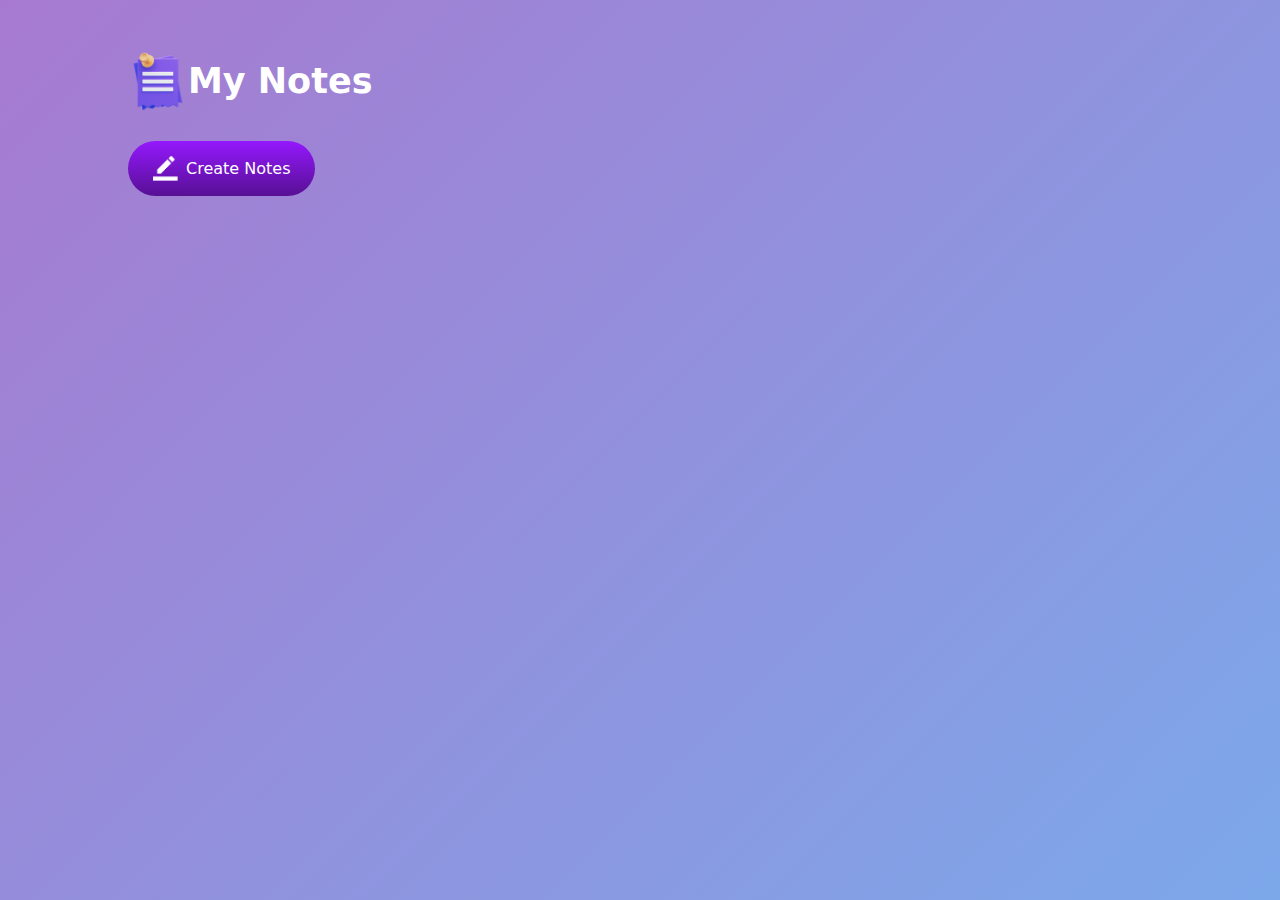
<file: My Notes/HTML/index.html>
<!DOCTYPE html>
<html lang="en">
	<head>
		<!-- Set character encoding for the document -->
		<meta charset="UTF-8" />

		<!-- Configure viewport settings for responsive design -->
		<meta name="viewport" content="width=device-width, initial-scale=1.0" />

		<!-- Set the title of the document -->
		<title>My Notes</title>

		<!-- Favicon (icon displayed in the browser tab) -->
		<link rel="icon" type="image/png" href="/My Notes/Images/notes.png" />

		<!-- Link to external CSS file for styling -->
		<link rel="stylesheet" href="/My Notes/CSS/style.css" />
	</head>
	<body>
		<!-- Main container for the "My Notes" web page -->
		<div class="container">
			<!-- Heading with the "My Notes" title and an image -->
			<h1><img src="/My Notes/Images/notes.png" alt="" />My Notes</h1>

			<!-- Button to create new notes -->
			<button class="btn">
				<img src="/My Notes/Images/edit.png" alt="" />Create Notes
			</button>

			<!-- Container for displaying notes (currently commented out) -->
			<div class="notes-container">
				<!-- Placeholder for potential notes with delete functionality -->
				<!-- <p contenteditable="true" class="input-box">
                    <img src="/My Notes/Images/delete.png" alt="">
                </p> -->
			</div>
		</div>

		<!-- Include the JavaScript file for handling functionality -->
		<script src="/My Notes/JS/app.js"></script>
	</body>
</html>
</file>
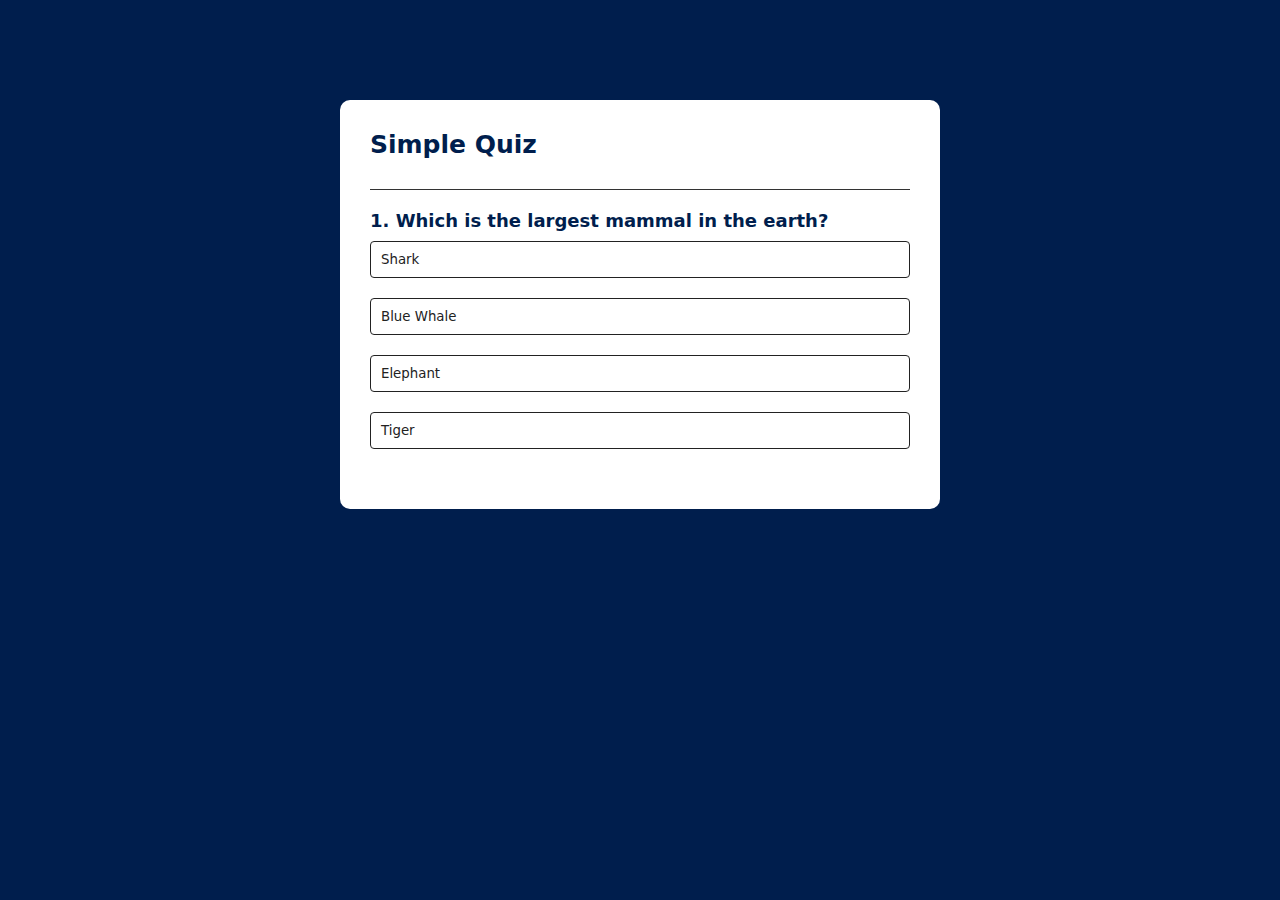
<file: Quiz App/HTML/index.html>
<!DOCTYPE html>
<html lang="en">
	<head>
		<!-- Set character encoding for the document -->
		<meta charset="UTF-8" />

		<!-- Configure viewport settings for responsive design -->
		<meta name="viewport" content="width=device-width, initial-scale=1.0" />

		<!-- Link to external CSS file for styling -->
		<link rel="stylesheet" href="/Quiz App/CSS/style.css" />

		<!-- Set the title of the document -->
		<title>Quiz App</title>
	</head>
	<body>
		<!-- Main container for the quiz application -->
		<div class="app">
			<!-- Heading for the quiz application -->
			<h1>Simple Quiz</h1>

			<!-- Container for the quiz questions and answers -->
			<div class="quiz">
				<!-- Display the current question -->
				<h2 id="question">Questions goes here</h2>

				<!-- Container for answer buttons -->
				<div id="answer-buttons">
					<!-- Answer option buttons -->
					<button class="btn">Answer 1</button>
					<button class="btn">Answer 2</button>
					<button class="btn">Answer 3</button>
					<button class="btn">Answer 4</button>
				</div>

				<!-- Button to move to the next question -->
				<button id="next-btn">Next</button>
			</div>
		</div>

		<!-- JavaScript file-->
		<script src="/Quiz App/JS/app.js"></script>
	</body>
</html>
</file>
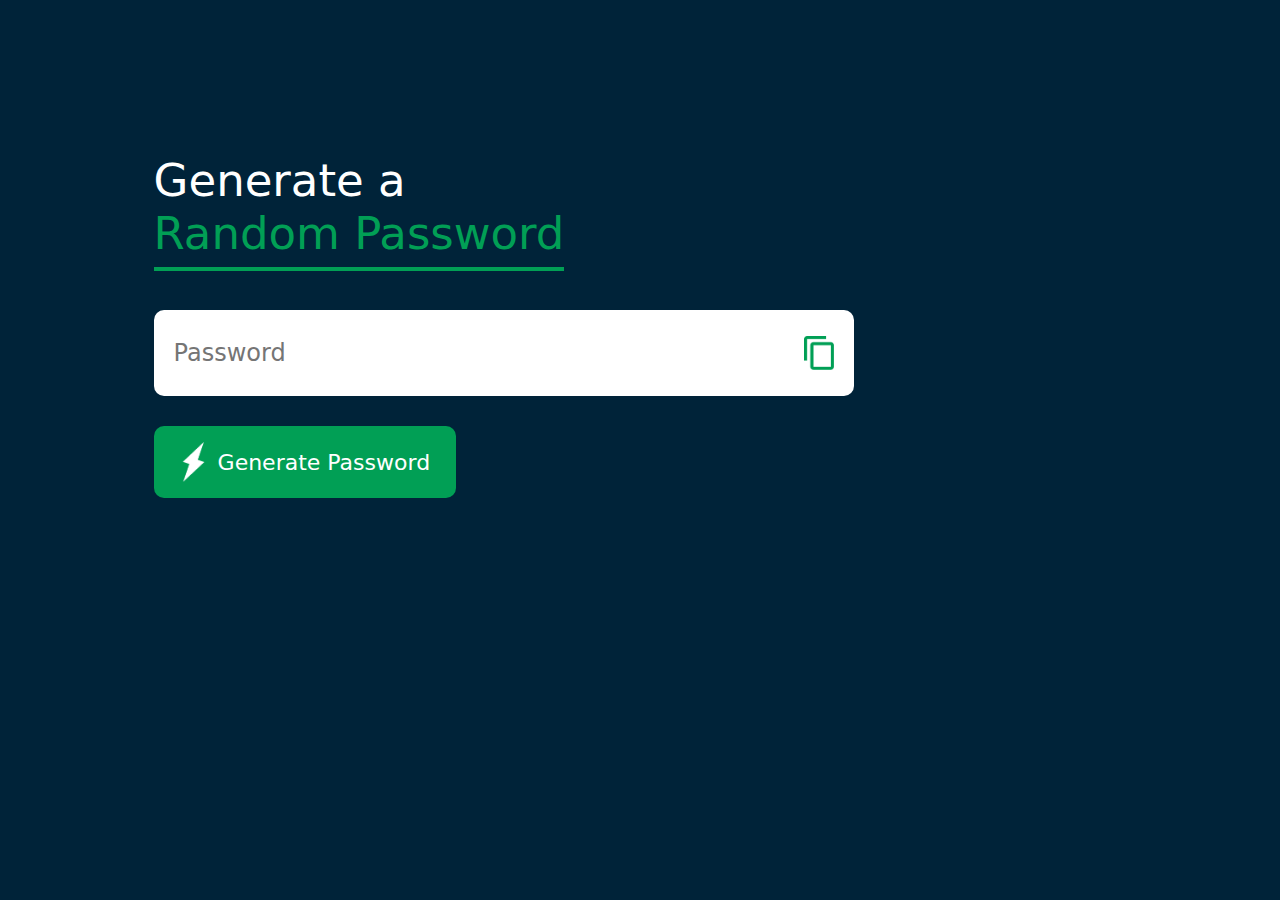
<file: Random Password Generator/HTML/index.html>
<!DOCTYPE html>
<html lang="en">
	<head>
		<!-- Set character encoding for the document -->
		<meta charset="UTF-8" />

		<!-- Configure viewport settings for responsive design -->
		<meta name="viewport" content="width=device-width, initial-scale=1.0" />

		<!-- Set the title of the document -->
		<title>Random Password Generator</title>

		<!-- Link to external CSS file for styling -->
		<link rel="stylesheet" href="/Random Password Generator/CSS/style.css" />
	</head>
	<body>
		<!-- Main container for the Random Password Generator -->
		<div class="container">
			<!-- Heading for the Random Password Generator -->
			<h1>Generate a <br /><span>Random Password</span></h1>

			<!-- Container for displaying the generated password -->
			<div class="display">
				<!-- Input field to display the generated password -->
				<input type="text" id="password" placeholder="Password" />

				<!-- Image button to copy the generated password -->
				<img
					src="/Random Password Generator/Images/copy.png"
					onclick="copyPassword()"
				/>
			</div>

			<!-- Button to trigger the password generation -->
			<button onclick="createPassword()">
				<!-- Image for the button -->
				<img src="/Random Password Generator/Images/generate.png" alt="" />

				<!-- Text for the button -->
				Generate Password
			</button>
		</div>

		<!-- Include the JavaScript file for the password generation logic -->
		<script src="/Random Password Generator/JS/app.js"></script>
	</body>
</html>
</file>
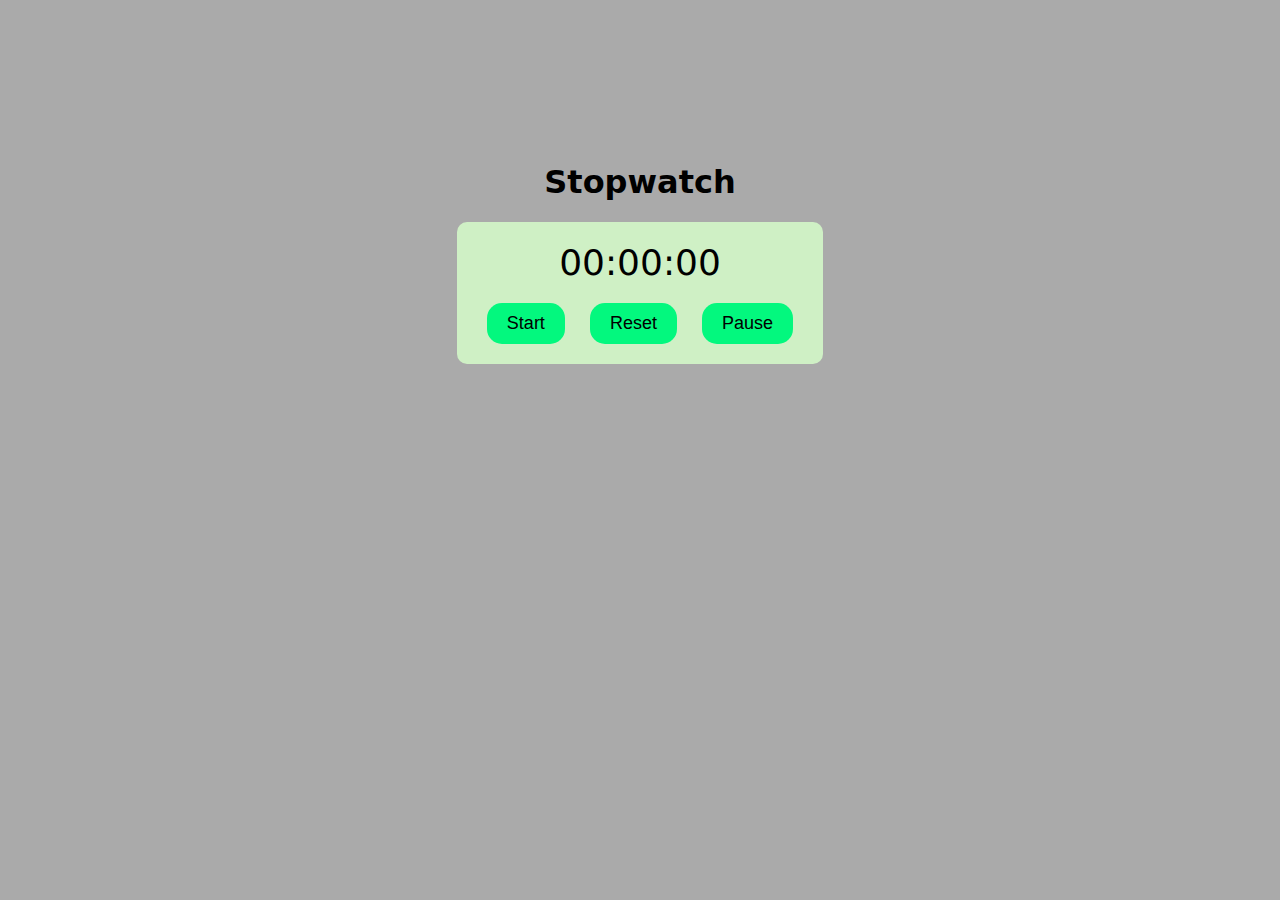
<file: Stopwatch/HTML/index.html>
<!DOCTYPE html>
<html lang="en">
	<head>
		<meta charset="UTF-8" />
		<meta name="viewport" content="width=device-width, initial-scale=1.0" />
		<title>Interactive Stopwatch</title>
		<link rel="stylesheet" href="/Stopwatch/CSS/style.css" />
	</head>
	<body>
		<div class="container">
			<!-- Heading for the stopwatch -->
			<h1>Stopwatch</h1>
			<div class="stopwatch">
				<!-- Display for the stopwatch time -->
				<div class="display">00:00:00</div>
				<!-- Buttons for controlling the stopwatch -->
				<div class="buttons">
					<button id="startStopBtn" onclick="startStop()">Start</button>
					<button id="resetBtn" onclick="reset()">Reset</button>
					<button id="pauseBtn" onclick="pause()">Pause</button>
				</div>
			</div>
		</div>
		<script src="/Stopwatch/JS/app.js"></script>
	</body>
</html>
</file>
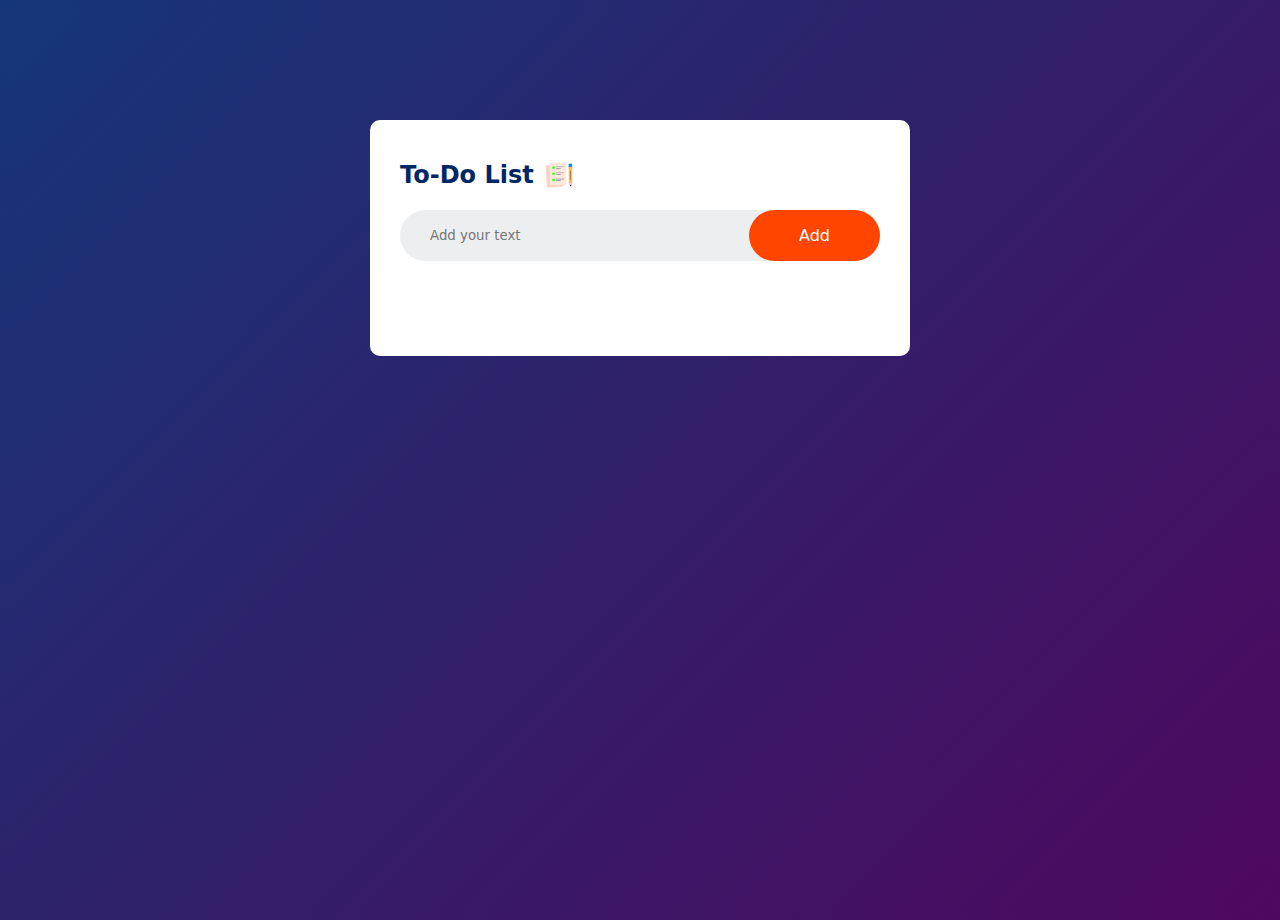
<file: To-do App/HTML/index.html>
<html lang="en">
	<head>
		<!-- Meta tags for character set and viewport -->
		<meta charset="UTF-8" />
		<meta name="viewport" content="width=device-width, initial-scale=1.0" />
		<title>To-Do List</title>
		<!-- Favicon -->
		<link rel="icon" type="image/png" href="/To-do App/Images/icon.png" />
		<!-- Link to external CSS file -->
		<link rel="stylesheet" href="/To-do App/CSS/style.css" />
	</head>
	<body>
		<div class="container">
			<div class="container">
				<!-- Todo App Container -->
				<div class="todo-app">
					<!-- Title with an image -->
					<h2>To-Do List <img src="/To-do App/Images/icon.png" alt="" /></h2>
					<!-- Search Box -->
					<div class="row">
						<!-- Input box for adding tasks -->
						<input type="text" id="input-box" placeholder="Add your text" />
						<!-- Button to add a task, calls the addTask() function -->
						<button onclick="addTask()">Add</button>
					</div>
					<!-- List container for displaying tasks -->
					<ul id="list-container">
						<!-- List items will be dynamically added here -->
						<!-- <li>task1</li>
                        <li>task2</li>
                        <li>task3</li> -->
					</ul>
				</div>
			</div>
		</div>

		<!-- JavaScript file for dynamic behavior -->
		<script src="/To-do App/JS/app.js"></script>
	</body>
</html>
</file>
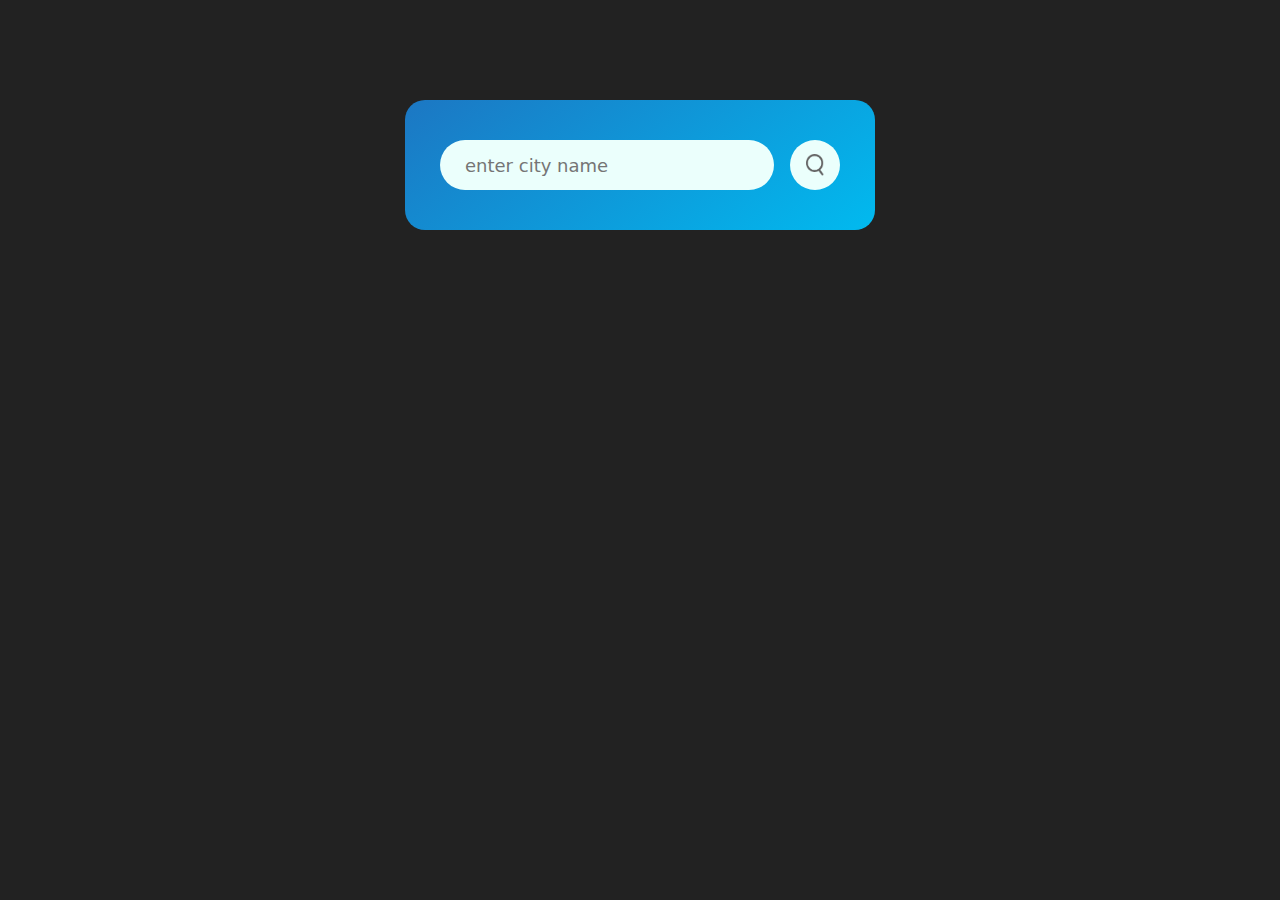
<file: Weather Application/HTML/index.html>
<html lang="en">
	<head>
		<!-- Meta tags for character set and viewport -->
		<meta charset="UTF-8" />
		<meta name="viewport" content="width=device-width, initial-scale=1.0" />
		<title>Weather Forecast</title>
		<!-- Favicon -->
		<link
			rel="icon"
			type="image/png"
			href="/Weather Application/Images/mist.png"
		/>
		<!-- Link to external CSS file -->
		<link rel="stylesheet" href="/Weather Application/CSS/style.css" />
	</head>
	<body>
		<!-- Container for the weather card -->
		<div class="card">
			<!-- Search Box -->
			<div class="search">
				<!-- Input for entering the city name -->
				<input type="text" placeholder="enter city name" , spellcheck="false" />
				<!-- Button for triggering the search -->
				<button>
					<img src="/Weather Application/Images/search.png" alt="" />
				</button>
			</div>
			<!-- Section for displaying an error message for an invalid city name -->
			<div class="error">
				<!-- Paragraph displaying the error message -->
				<p>Invalid city name</p>
			</div>
			<!-- Section for displaying weather information -->
			<div class="weather">
				<!-- Icon representing the weather -->
				<img src="/Weather Application/Images/rain.png" class="weather-icon" />
				<!-- Temperature display -->
				<h1 class="temp">16°C</h1>
				<!-- City name display -->
				<h2 class="city">New York</h2>
				<!-- Details section including humidity and wind speed -->
				<div class="details">
					<!-- Column for humidity information -->
					<div class="col">
						<!-- Icon representing humidity -->
						<img src="/Weather Application/Images/humidity.png" alt="" />
						<!-- Humidity value and label -->
						<div>
							<p class="humidity">50%</p>
							<p>Humidity</p>
						</div>
					</div>
					<!-- Column for wind speed information -->
					<div class="col">
						<!-- Icon representing wind speed -->
						<img src="/Weather Application/Images/wind.png" alt="" />
						<!-- Wind speed value and label -->
						<div>
							<p class="wind">15km/h</p>
							<p>Wind Speed</p>
						</div>
					</div>
				</div>
			</div>
		</div>

		<!-- JavaScript file for dynamic behavior -->
		<script src="/Weather Application/JS/app.js"></script>
	</body>
</html>
</file>
<file: Stopwatch/CSS/style.css>
body {
	font-family: system-ui, -apple-system, BlinkMacSystemFont, "Segoe UI", Roboto,
		Oxygen, Ubuntu, Cantarell, "Open Sans", "Helvetica Neue", sans-serif;
	background-color: #aaaaaa;
	padding: 20px;
	display: flex; /* Use flexbox to center the container */
	justify-content: center; /* Horizontally center the container */
	align-items: center; /* Vertically center the container */
	height: 50vh; /* Make the body full height of the viewport */
}

.container {
	text-align: center;
}

h1 {
	font-family: system-ui, -apple-system, BlinkMacSystemFont, "Segoe UI", Roboto,
		Oxygen, Ubuntu, Cantarell, "Open Sans", "Helvetica Neue", sans-serif;
	color: black;
}

.stopwatch {
	background-color: #cff0c5; /* Background color for the stopwatch container */
	border-radius: 10px;
	padding: 20px;
	display: inline-block;
}

.display {
	font-size: 36px;
	margin-bottom: 20px;
}

.buttons button {
	font-size: 18px;
	padding: 10px 20px;
	margin: 0 10px;
	background-color: #03f87e; /* Button background color */
	color: black; /* Button text color */
	border: none;
	border-radius: 15px; /* Round buttons */
	cursor: pointer;
	transition: background-color 0.3s ease;
}

.buttons button:hover {
	background-color: #09adf3; /* Button background color on hover */
}
</file>
<file: To-do App/CSS/style.css>
/* Global Properties */
* {
	margin: 0;
	padding: 0;
	font-family: system-ui, -apple-system, BlinkMacSystemFont, "Segoe UI", Roboto,
		Oxygen, Ubuntu, Cantarell, "Open Sans", "Helvetica Neue", sans-serif;
	box-sizing: border-box;
}

/* Container styles for the entire page */
.container {
	width: 100%;
	min-height: 100vh;
	background: linear-gradient(135deg, #153677, #4e085f);
	padding: 10px;
}

/* Styling for the Todo App container */
.todo-app {
	width: 100%;
	max-width: 540px;
	background: #fff;
	margin: 100px auto 20px;
	padding: 40px 30px 70px;
	border-radius: 10px;
}

/* Styles for the Todo App title */
.todo-app h2 {
	color: #002765;
	display: flex;
	align-items: center;
	margin-bottom: 20px;
}
.todo-app h2 img {
	width: 30px;
	margin-left: 10px;
}

/* Styles for the input row (text input and add button) */
.row {
	display: flex;
	align-items: center;
	justify-content: space-between;
	background: #edeef0;
	border-radius: 30px;
	padding-left: 20px;
	margin-bottom: 25px;
}

/* Styles for the text input */
input {
	flex: 1;
	border: none;
	padding: 10px;
	outline: none;
	background: transparent;
	font-weight: 14px;
}

/* Styles for the add button */
button {
	border: none;
	outline: none;
	padding: 16px 50px;
	background: orangered;
	color: #fff;
	border-radius: 40px;
	font-size: 16px;
	cursor: pointer;
}

/* Styles for the task list items */
ul li {
	list-style: none;
	font-size: 17px;
	padding: 12px 8px 12px 50px;
	cursor: pointer;
	position: relative;
	user-select: none;
}

/* Styles for the checkbox icon */
ul li::before {
	content: "";
	position: absolute;
	height: 28px;
	width: 28px;
	border-radius: 50%;
	background-image: url(/To-do\ App/Images/unchecked.png);
	background-size: cover;
	background-position: center;
	top: 12px;
	left: 8px;
}

/* Styles for checked tasks */
ul li.checked {
	color: #555;
	text-decoration: line-through;
}

/* Styles for the checked checkbox icon */
ul li.checked::before {
	background-image: url(To-do\ App/Images/checked.png);
}

/* Styles for the cross icon */

ul li span {
	position: absolute;
	right: 0;
	top: 5px;
	width: 40px;
	height: 40px;
	font-size: 22px;
	color: #555;
	line-height: 40px;
	text-align: center;
	border-radius: 50%;
}

/* Styles for the cross icon on hover */
ul li span:hover {
	background: #edeef0;
}
</file>
<file: Weather Application/CSS/style.css>
/* Global Properties */
* {
	margin: 0;
	padding: 0;
	font-family: system-ui, -apple-system, BlinkMacSystemFont, "Segoe UI", Roboto,
		Oxygen, Ubuntu, Cantarell, "Open Sans", "Helvetica Neue", sans-serif;
	box-sizing: border-box;
}
body {
	background: #222;
}
/* ===================================== END ================================= */

/* Card styling */
.card {
	width: 90%;
	max-width: 470px;
	background: linear-gradient(145deg, #1c77c3, #01baef);
	color: #fff;
	margin: 100px auto 0;
	padding: 40px 35px;
	text-align: center;
	border-radius: 20px;
}

/* Search field styling */
.search {
	width: 100%;
	display: flex;
	align-items: center;
	justify-content: space-between;
}

/* Input field styling */
.search input {
	border: 0;
	outline: 0;
	background: #ebfffc;
	color: #555;
	padding: 10px 25px;
	height: 50px;
	border-radius: 30px;
	flex: 1;
	margin-right: 16px;
	font-size: 18px;
}

/* Button styling in the search field */
.search button {
	border: 0;
	outline: 0;
	background: #ebfffc;
	border-radius: 50%;
	width: 50px;
	height: 50px;
	cursor: pointer;
}

/* Image styling in the search button */
.search button img {
	width: 18px;
}

/* Weather styling */
.weather-icon {
	width: 170px;
	margin-top: 30px;
}

.weather h1 {
	font-size: 80px;
	font-weight: 500;
}

.weather h2 {
	font-size: 45px;
	font-weight: 400;
	margin-top: -10px;
}

/* Details section styling */
.details {
	display: flex;
	align-items: center;
	justify-content: space-between;
	padding: 0 20px;
	margin-top: 50px;
}

/* Column styling in the details section */
.col {
	display: flex;
	align-items: center;
	text-align: left;
}

/* Image styling in the column */
.col img {
	width: 40px;
	margin-right: 10px;
}

/* Humidity and Wind styling */
.humidity,
.wind {
	font-size: 28px;
	margin-top: -6px;
}

/* Hidden by default, shown on valid data */
.weather {
	display: none;
}

/* Error message styling */
.error {
	text-align: left;
	margin-left: 10px;
	font-size: 14px;
	margin-top: 10px;
	display: none;
}
</file>
<file: My Notes/CSS/style.css>
/* Global Properties */
* {
	/* Resetting margins, paddings, and using a common font family for consistency */
	margin: 0;
	padding: 0;
	font-family: system-ui, -apple-system, BlinkMacSystemFont, "Segoe UI", Roboto,
		Oxygen, Ubuntu, Cantarell, "Open Sans", "Helvetica Neue", sans-serif;
	box-sizing: border-box;
}

.container {
	/* Styling for the main container */
	width: 100%;
	min-height: 100vh;
	background: linear-gradient(135deg, #a77ad0, #7ca8ea);
	color: #fff;
	padding-top: 4%;
	padding-left: 10%;
}

.container h1 {
	/* Styling for the heading within the container */
	display: flex;
	align-items: center;
	font-size: 35px;
	font-weight: 600;
}

.container h1 img {
	/* Styling for the image within the heading */
	width: 60px;
}

.container button img {
	/* Styling for images within buttons */
	width: 25px;
	margin-right: 8px;
}

.container button {
	/* Styling for the button within the container */
	display: flex;
	align-items: center;
	background: linear-gradient(#9418fd, #571094);
	color: white;
	font-size: 16px;
	outline: 0;
	border: 0;
	border-radius: 45px;
	padding: 15px 25px;
	margin: 30px 0 20px;
	cursor: pointer;
}

.input-box {
	/* Styling for the input box */
	position: relative;
	width: 100%;
	max-width: 500px;
	min-height: 150px;
	background: #fff;
	color: #333;
	padding: 20px;
	margin: 20px 0;
	outline: none;
	border-radius: 10px;
}

.input-box img {
	/* Styling for the image within the input box */
	width: 25px;
	position: absolute;
	bottom: 15px;
	right: 15px;
	cursor: pointer;
}
</file>
<file: Quiz App/CSS/style.css>
/* Global Properties */
* {
	/* Resetting margins, paddings, and using a common font family for consistency */
	margin: 0;
	padding: 0;
	font-family: system-ui, -apple-system, BlinkMacSystemFont, "Segoe UI", Roboto,
		system-ui, -apple-system, BlinkMacSystemFont, "Segoe UI", Roboto, Oxygen,
		Ubuntu, Cantarell, "Open Sans", "Helvetica Neue", sans-serif;
	box-sizing: border-box;
}

body {
	/* Set the background color for the entire body */
	background: #001e4d;
}

/* Styling for the main application container */
.app {
	background: #fff;
	width: 90%;
	max-width: 600px;
	margin: 100px auto 0;
	border-radius: 10px;
	padding: 30px;
}

.app h1 {
	/* Styling for the main heading of the application */
	font-size: 25px;
	color: #001e4d;
	font-weight: 700;
	border-bottom: 1px solid #333;
	padding-bottom: 30px;
}

.quiz {
	/* Styling for the quiz container */
	padding: 20px 0;
}

.quiz h2 {
	/* Styling for the quiz question headings */
	font-size: 18px;
	color: #001e4d;
	font-weight: 600;
}

/* Styling for answer buttons */
.btn {
	background: white;
	color: #222;
	font-weight: 500;
	width: 100%;
	border: 1px solid #222;
	padding: 10px;
	text-align: left;
	margin: 10px 0;
	border-radius: 4px;
	cursor: pointer;
	transition: all 0.3s;
}

.btn:hover:not([disabled]) {
	/* Styling for hover effect on answer buttons */
	background: #222;
	color: #fff;
}

.btn:disabled {
	/* Styling for disabled answer buttons */
	cursor: no-drop;
}

/* Styling for the "Next" button */
#next-btn {
	background: #001e4d;
	color: #fff;
	font-weight: 500;
	width: 150px;
	border: 0;
	padding: 10px;
	margin: 20px auto 0;
	border-radius: 4px;
	cursor: pointer;
	display: none;
}

/* Styling for correct and incorrect answer indicators */
.correct {
	background: #9aeabc;
}

.incorrect {
	background: #ff9393;
}
</file>
<file: Random Password Generator/CSS/style.css>
/* Global Properties */
* {
	/* Resetting margins, paddings, and using a common font family for consistency */
	margin: 0;
	padding: 0;
	font-family: system-ui, -apple-system, BlinkMacSystemFont, "Segoe UI", Roboto,
		Oxygen, Ubuntu, Cantarell, "Open Sans", "Helvetica Neue", sans-serif;
	box-sizing: border-box;
}

body {
	/* Set background color and text color for the entire body */
	background: #002339;
	color: #fff;
}

.container {
	/* Set margin, width, and maximum width for the main container */
	margin: 12%;
	width: 90%;
	max-width: 700px;
}

.display {
	/* Styling for the container displaying the generated password */
	width: 100%;
	margin-top: 50px;
	margin-bottom: 30px;
	background: #fff;
	color: #333;
	display: flex;
	align-items: center;
	justify-content: space-between;
	padding: 26px 20px;
	border-radius: 10px;
}

.container h1 {
	/* Styling for the main heading */
	font-weight: 500;
	font-size: 45px;
}

.container h1 span {
	/* Styling for the span within the heading */
	color: #019f55;
	border-bottom: 4px solid #019f55;
	padding-bottom: 7px;
}

.display img {
	/* Styling for images within the display container */
	width: 30px;
	cursor: pointer;
}

.display input {
	/* Styling for the input field within the display container */
	border: 0;
	outline: 0;
	font-size: 24px;
}

.container button img {
	/* Styling for images within buttons */
	width: 28px;
	margin-right: 10px;
}

.container button {
	/* Styling for the button within the main container */
	border: 0;
	outline: 0;
	background: #019f55;
	color: #fff;
	font-size: 22px;
	font-weight: 300;
	display: flex;
	align-items: center;
	justify-content: center;
	padding: 16px 26px;
	border-radius: 10px;
	cursor: pointer;
}
</file>
